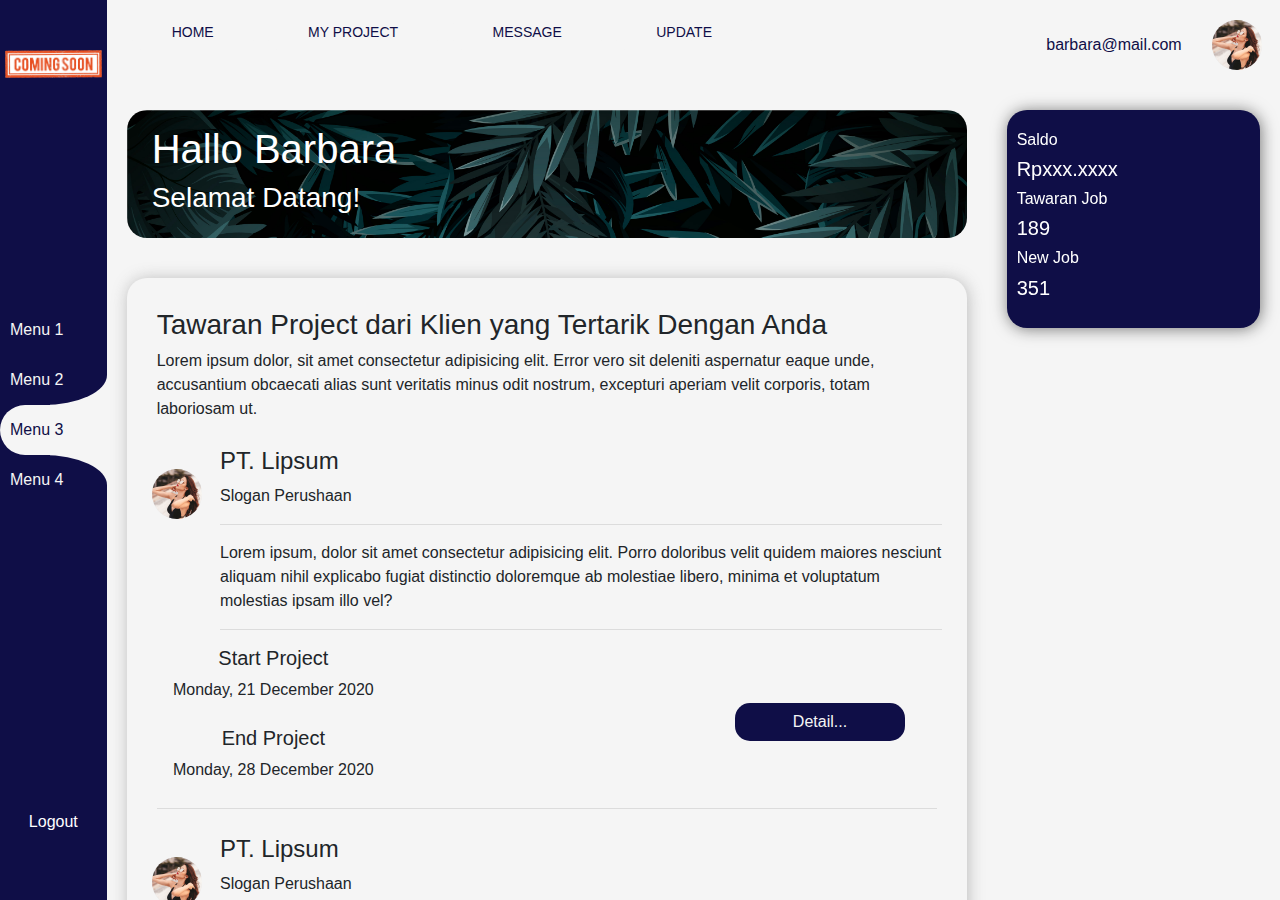
<file: talent/index.html>
<!doctype html>
<html lang="en">

<head>
  <!-- Required meta tags -->
  <meta http-equiv="Content-Type" content="text/html; charset=UTF-8">
  <meta http-equiv="X-UA-Compatible" content="IE=edge">
  <meta name="viewport" content="width=device-width, initial-scale=1.0, user-scalable=0, minimal-ui">
  <meta name="description" content="Gawija, Platform Agency Online">
  <meta name="keywords" content="Gawija, Agency, Talent, Client, Event Organizer, Banjarmasin, EO, SPG">
  <meta name="author" content="Borneo Media Teknologi">

  <!-- Bootstrap CSS -->

  <link rel="stylesheet" href="../assets/bootstrap-4.5.3-dist/css/bootstrap.min.css"
    integrity="sha384-TX8t27EcRE3e/ihU7zmQxVncDAy5uIKz4rEkgIXeMed4M0jlfIDPvg6uqKI2xXr2" crossorigin="anonymous">
  <link rel="stylesheet" href="../assets/css/style.css">
  <link rel="shortcut icon" href="../assets/images/icon/svg/icon-digawiai.svg" type="image/x-icon">

  <!-- ICON -->
  <link href="https://fonts.googleapis.com/icon?family=Material+Icons" rel="stylesheet">
  <link rel="stylesheet" type="text/css" href="../assets/external-assets/css/pages/icon.css">
  <title>Talent | Gawija</title>
</head>

<body>

  <div class="container-fluid">
    <div class="row">
      <!-- Begin::SideBar -->
      <div class="col-lg-1" id="sidebar">
        <!-- Begin::Logo -->
        <div class="row mobile">
          <div class="col-12 close-sidebar text-right">
            <a href="#!" class="material-icons" onclick="sidebar_close()">close</a>
          </div>
        </div>
        <div class="row">
          <div class="col-12 text-center d-logo">
            <img src="../assets/images/icon/logo/digawai-logo.png" class="logo" alt="logo" width="100%">
          </div>
        </div>
        <div class="row menu justify-content-end align-items-center">
          <div class="col-12 mn">
            <div class="menu-link menu-1"><a href="#!" class="menu-tag">Menu 1</a></div>
            <div class="menu-link menu-2"><a href="#!" class="menu-tag">Menu 2</a></div>
            <div class="menu-link active"><a href="#!" class="menu-tag">Menu 3</a></div>
            <div class="menu-link menu-4"><a href="#!" class="menu-tag">Menu 4</a></div>
          </div>
        </div>
        <div class="row logout">
          <div class="col-12 text-center"><a href="#!">Logout</a></div>
        </div>
        <!-- End::Logo -->
      </div>
      <!-- End::SideBar -->
      <!-- Begin::Content -->
      <div class="col-12 col-xs-12 col-sm-12 col-md-12 col-lg-11 col-xl-11" id="content">
        <!-- Begin::header-menu -->
        <div class="row header">
          <div class="col-lg-12">
            <div class="row">
              <div class="col-sm-12 nav-mobile" id="menu-top-mobile">
                <div class="row align-items-center">
                  <div class="col-10">
                    <div class="row align-items-center justify-content-start">
                      <div class="col-3 text-left">
                        <div class="img-profil">
                          <a href="#!"><img src="../assets/images/avatar/avatar-1.png" alt="avatar-user"
                              width="100%"></a>
                        </div>
                      </div>
                      <div class="col-9 text-left" id="username">
                        <a href="#!">barbara@mail.com</a>
                      </div>
                    </div>
                  </div>
                  <div class="col-2">
                    <button class="menu-sidebar" onclick="sidebar()">
                      <li class="material-icons">menu</li>
                    </button>
                  </div>
                </div>
              </div>
              <div class="col-sm-12 col-md-12 col-lg-9 top-menu">
                <a href="#!"><span class="ket-menu">HOME</span></a>
                <a href="#!"><span class="ket-menu">MY PROJECT</span></a>
                <a href="#!"><span class="ket-menu">MESSAGE</span></a>
                <a href="#!"><span class="ket-menu">UPDATE</span></a>
              </div>
              <div class="col-sm-12 col-md-12 col-lg-9 bottom-menu fixed-bottom">
                <div class="row">
                  <div class="col-3">
                    <a href="#!" class="material-icons icon-menu active">home</a>
                  </div>
                  <div class="col-3">
                    <a href="#!" class="material-icons icon-menu">work</a>
                  </div>
                  <div class="col-3">
                    <a href="#!" class="material-icons icon-menu">message</a>
                  </div>
                  <div class="col-3">
                    <a href="#!" class="material-icons icon-menu">update</a>
                  </div>
                </div>
              </div>
              <div class="col-sm-12 col-md-12 col-lg-3">
                <!-- profil -->
                <div class="row d-diri">
                  <div class="col-lg-12 text-right">
                    <div class="row align-items-center justify-content-end">
                      <div class="col-9 text-right">
                        <a href="#!">barbara@mail.com</a>
                      </div>
                      <div class="col-3 text-right">
                        <div class="img-profil">
                          <a href="#!" onclick="sidebar()"><img src="../assets/images/avatar/avatar-1.png"
                              alt="avatar-user" width="100%"></a>
                        </div>
                      </div>
                    </div>
                  </div>
                </div>
                <!-- profil -->
              </div>
            </div>
          </div>
        </div>
        <!-- End::header-menu -->
        <!-- Begin::isi -->
        <div class="row">
          <!-- Begin::Content -->
          <div class="col-lg-9 content-utama">
            <!-- Banner -->
            <div class="row d-banner align-items-center">
              <div class="col-lg-12 top-banner align-self-center">
                <h1>Hallo Barbara</h1>
                <h3>Selamat Datang!</h3>
              </div>
            </div>
            <!-- Banner -->
            <!-- div::content -->
            <div class="row d-content">
              <!-- Begin::Card -->
              <div class="col-lg-12 page-content">
                <h3>Tawaran Project dari Klien yang Tertarik Dengan Anda</h3>
                <p>
                  Lorem ipsum dolor, sit amet consectetur adipisicing elit. Error vero sit deleniti aspernatur eaque
                  unde, accusantium obcaecati alias sunt veritatis minus odit nostrum, excepturi aperiam velit corporis,
                  totam laboriosam ut.
                </p>
                <!-- Card-Begin::Content -->
                <div class="row">
                  <div class="col-12 card-content">
                    <div class="row align-items-center">
                      <div class="col-3 col-lg-1">
                        <div class="img-profil">
                          <a href="#!" onclick="sidebar()"><img src="../assets/images/avatar/avatar-1.png"
                              alt="avatar-user" width="100%"></a>
                        </div>
                      </div>
                      <div class="col-9 col-lg-11">
                        <h4>PT. Lipsum</h4>
                        <span>Slogan Perushaan</span>
                        <hr>
                      </div>
                    </div>
                    <div class="row">
                      <div class="col-12 col-lg-11 offset-lg-1">
                        <p>
                          Lorem ipsum, dolor sit amet consectetur adipisicing elit. Porro doloribus velit quidem maiores
                          nesciunt aliquam nihil explicabo fugiat distinctio doloremque ab molestiae libero, minima et
                          voluptatum molestias ipsam illo vel?
                        </p>
                        <hr>
                      </div>
                    </div>
                    <div class="row align-items-center justify-content-center">
                      <div class="col-12 col-lg-4 text-center">
                        <h5>Start Project</h5>
                        <span>Monday, 21 December 2020</span>
                        <br>&nbsp;
                        <h5>End Project</h5>
                        <span>Monday, 28 December 2020</span>
                      </div>
                      <div class="col-lg-4 offset-lg-4 text-center mt-3">
                        <a href="#!" class="btn btn-b1">Detail...</a>
                      </div>
                    </div>

                  </div>
                </div>
                <!-- Card-End::Content -->
                <hr>
                <!-- Card-Begin::Content -->
                <div class="row">
                  <div class="col-12 card-content">
                    <div class="row align-items-center">
                      <div class="col-3 col-lg-1">
                        <div class="img-profil">
                          <a href="#!" onclick="sidebar()"><img src="../assets/images/avatar/avatar-1.png"
                              alt="avatar-user" width="100%"></a>
                        </div>
                      </div>
                      <div class="col-9 col-lg-11">
                        <h4>PT. Lipsum</h4>
                        <span>Slogan Perushaan</span>
                        <hr>
                      </div>
                    </div>
                    <div class="row">
                      <div class="col-12 col-lg-11 offset-lg-1">
                        <p>
                          Lorem ipsum, dolor sit amet consectetur adipisicing elit. Porro doloribus velit quidem maiores
                          nesciunt aliquam nihil explicabo fugiat distinctio doloremque ab molestiae libero, minima et
                          voluptatum molestias ipsam illo vel?
                        </p>
                        <hr>
                      </div>
                    </div>
                    <div class="row align-items-center justify-content-center">
                      <div class="col-12 col-lg-4 text-center">
                        <h5>Start Project</h5>
                        <span>Monday, 21 December 2020</span>
                        <br>&nbsp;
                        <h5>End Project</h5>
                        <span>Monday, 28 December 2020</span>
                      </div>
                      <div class="col-lg-4 offset-lg-4 text-center mt-3">
                        <a href="#!" class="btn btn-b1">Detail...</a>
                      </div>
                    </div>

                  </div>
                </div>
                <!-- Card-End::Content -->
                <hr>
                <!-- Navigasi Detail -->
                <div class="row justify-content-center">
                  <div class="col-lg-3 text-center">
                    <a href="#!" class="btn btn-b2">Load More...</a>
                  </div>
                </div>
                <!-- Navigasi Detail -->
              </div>

              <!-- End::Card -->
            </div>
            <!-- div::content -->
            <!-- div::content -->
            <div class="row d-content">
              <!-- Begin::Card -->
              <div class="col-lg-12 page-content">
                <h3>Ajukan Dirimu Sebagai Talent</h3>
                <p>
                  Lorem ipsum dolor, sit amet consectetur adipisicing elit. Error vero sit deleniti aspernatur eaque
                  unde, accusantium obcaecati alias sunt veritatis minus odit nostrum, excepturi aperiam velit corporis,
                  totam laboriosam ut.
                </p>
                <!-- Card-Begin::Content -->
                <div class="row">
                  <div class="col-12 card-content">
                    <div class="row align-items-center">
                      <div class="col-3 col-lg-1">
                        <div class="img-profil">
                          <a href="#!" onclick="sidebar()"><img src="../assets/images/avatar/avatar-1.png"
                              alt="avatar-user" width="100%"></a>
                        </div>
                      </div>
                      <div class="col-9 col-lg-11">
                        <h4>PT. Lipsum</h4>
                        <span>Slogan Perushaan</span>
                        <hr>
                      </div>
                    </div>
                    <div class="row">
                      <div class="col-12 col-lg-11 offset-lg-1">
                        <p>
                          Lorem ipsum, dolor sit amet consectetur adipisicing elit. Porro doloribus velit quidem maiores
                          nesciunt aliquam nihil explicabo fugiat distinctio doloremque ab molestiae libero, minima et
                          voluptatum molestias ipsam illo vel?
                        </p>
                        <hr>
                      </div>
                    </div>
                    <div class="row align-items-center justify-content-center">
                      <div class="col-12 col-lg-4 text-center">
                        <h5>Start Project</h5>
                        <span>Monday, 21 December 2020</span>
                        <br>&nbsp;
                        <h5>End Project</h5>
                        <span>Monday, 28 December 2020</span>
                      </div>
                      <div class="col-lg-4 offset-lg-4 text-center mt-3">
                        <a href="#!" class="btn btn-b1">Detail...</a>
                      </div>
                    </div>

                  </div>
                </div>
                <!-- Card-End::Content -->
                <hr>
                <!-- Card-Begin::Content -->
                <div class="row">
                  <div class="col-12 card-content">
                    <div class="row align-items-center">
                      <div class="col-3 col-lg-1">
                        <div class="img-profil">
                          <a href="#!" onclick="sidebar()"><img src="../assets/images/avatar/avatar-1.png"
                              alt="avatar-user" width="100%"></a>
                        </div>
                      </div>
                      <div class="col-9 col-lg-11">
                        <h4>PT. Lipsum</h4>
                        <span>Slogan Perushaan</span>
                        <hr>
                      </div>
                    </div>
                    <div class="row">
                      <div class="col-12 col-lg-11 offset-lg-1">
                        <p>
                          Lorem ipsum, dolor sit amet consectetur adipisicing elit. Porro doloribus velit quidem maiores
                          nesciunt aliquam nihil explicabo fugiat distinctio doloremque ab molestiae libero, minima et
                          voluptatum molestias ipsam illo vel?
                        </p>
                        <hr>
                      </div>
                    </div>
                    <div class="row align-items-center justify-content-center">
                      <div class="col-12 col-lg-4 text-center">
                        <h5>Start Project</h5>
                        <span>Monday, 21 December 2020</span>
                        <br>&nbsp;
                        <h5>End Project</h5>
                        <span>Monday, 28 December 2020</span>
                      </div>
                      <div class="col-lg-4 offset-lg-4 text-center mt-3">
                        <a href="#!" class="btn btn-b1">Detail...</a>
                      </div>
                    </div>

                  </div>
                </div>
                <!-- Card-End::Content -->
                <hr>
                <!-- Navigasi Detail -->
                <div class="row justify-content-center">
                  <div class="col-lg-3 text-center">
                    <a href="#!" class="btn btn-b2">Load More...</a>
                  </div>
                </div>
                <!-- Navigasi Detail -->
              </div>

              <!-- End::Card -->
            </div>
            <!-- div::content -->

          </div>
          <!-- End::Content -->
          <!-- Begin::QuickAccses -->
          <div class="col-lg-3">
            <!-- Info -->
            <div class="row d-info sticky-top">
              <div class="col-lg-12 card-info">
                <h6>Saldo</h6>
                <h5>Rpxxx.xxxx</h5>
                <h6>Tawaran Job</h6>
                <h5>189</h5>
                <h6>New Job</h6>
                <h5>351</h5>
              </div>
            </div>
            <!-- Info -->
            <!-- History -->
            <!-- <div class="row d-history">
              <div class="col-lg-12 card-history">
                <h6>History</h6>
                <ul>
                  <li>List Nama Project</li>
                  <li>List Nama Project</li>
                  <li>List Nama Project</li>
                </ul>
              </div>
            </div> -->
            <!-- History -->
          </div>
          <!-- End::QuickAccses -->
        </div>
        <!-- End::isi -->
      </div>
      <!-- End::Content -->
    </div>
  </div>



  <!-- Option 2: jQuery, Popper.js, and Bootstrap JS -->
  <script src="https://code.jquery.com/jquery-3.5.1.slim.min.js"
    integrity="sha384-DfXdz2htPH0lsSSs5nCTpuj/zy4C+OGpamoFVy38MVBnE+IbbVYUew+OrCXaRkfj" crossorigin="anonymous">
  </script>
  <script src="../assets/bootstrap-4.5.3-dist/js/bootstrap.min.js"
    integrity="sha384-w1Q4orYjBQndcko6MimVbzY0tgp4pWB4lZ7lr30WKz0vr/aWKhXdBNmNb5D92v7s" crossorigin="anonymous">
  </script>
  <script src="https://cdn.jsdelivr.net/npm/popper.js@1.16.1/dist/umd/popper.min.js"
    integrity="sha384-9/reFTGAW83EW2RDu2S0VKaIzap3H66lZH81PoYlFhbGU+6BZp6G7niu735Sk7lN" crossorigin="anonymous">
  </script>
  <script src="https://ajax.googleapis.com/ajax/libs/jquery/3.5.1/jquery.min.js"></script>

  <!-- JS Lokal -->
  <script>
    // Sidebar
    function sidebar() {
      var element = document.getElementById("sidebar");
      element.classList.add("active");
    }

    function sidebar_close() {
      var element = document.getElementById("sidebar");
      element.classList.remove("active");
    }

    // Scroll
    $(window).on("scroll", function () {
      if ($(window).scrollTop() != 0) {
        $("#menu-top-mobile").addClass("scroll");
      } else {
        $("#menu-top-mobile").removeClass("scroll");
      }
    });

    // Sidebar Scroll
    $(window).on("scroll", function () {
      if ($(window).scrollTop() != 0) {
        $("#sidebar").removeClass("active");
      }
    });

  </script>
</body>

</html>
</file>
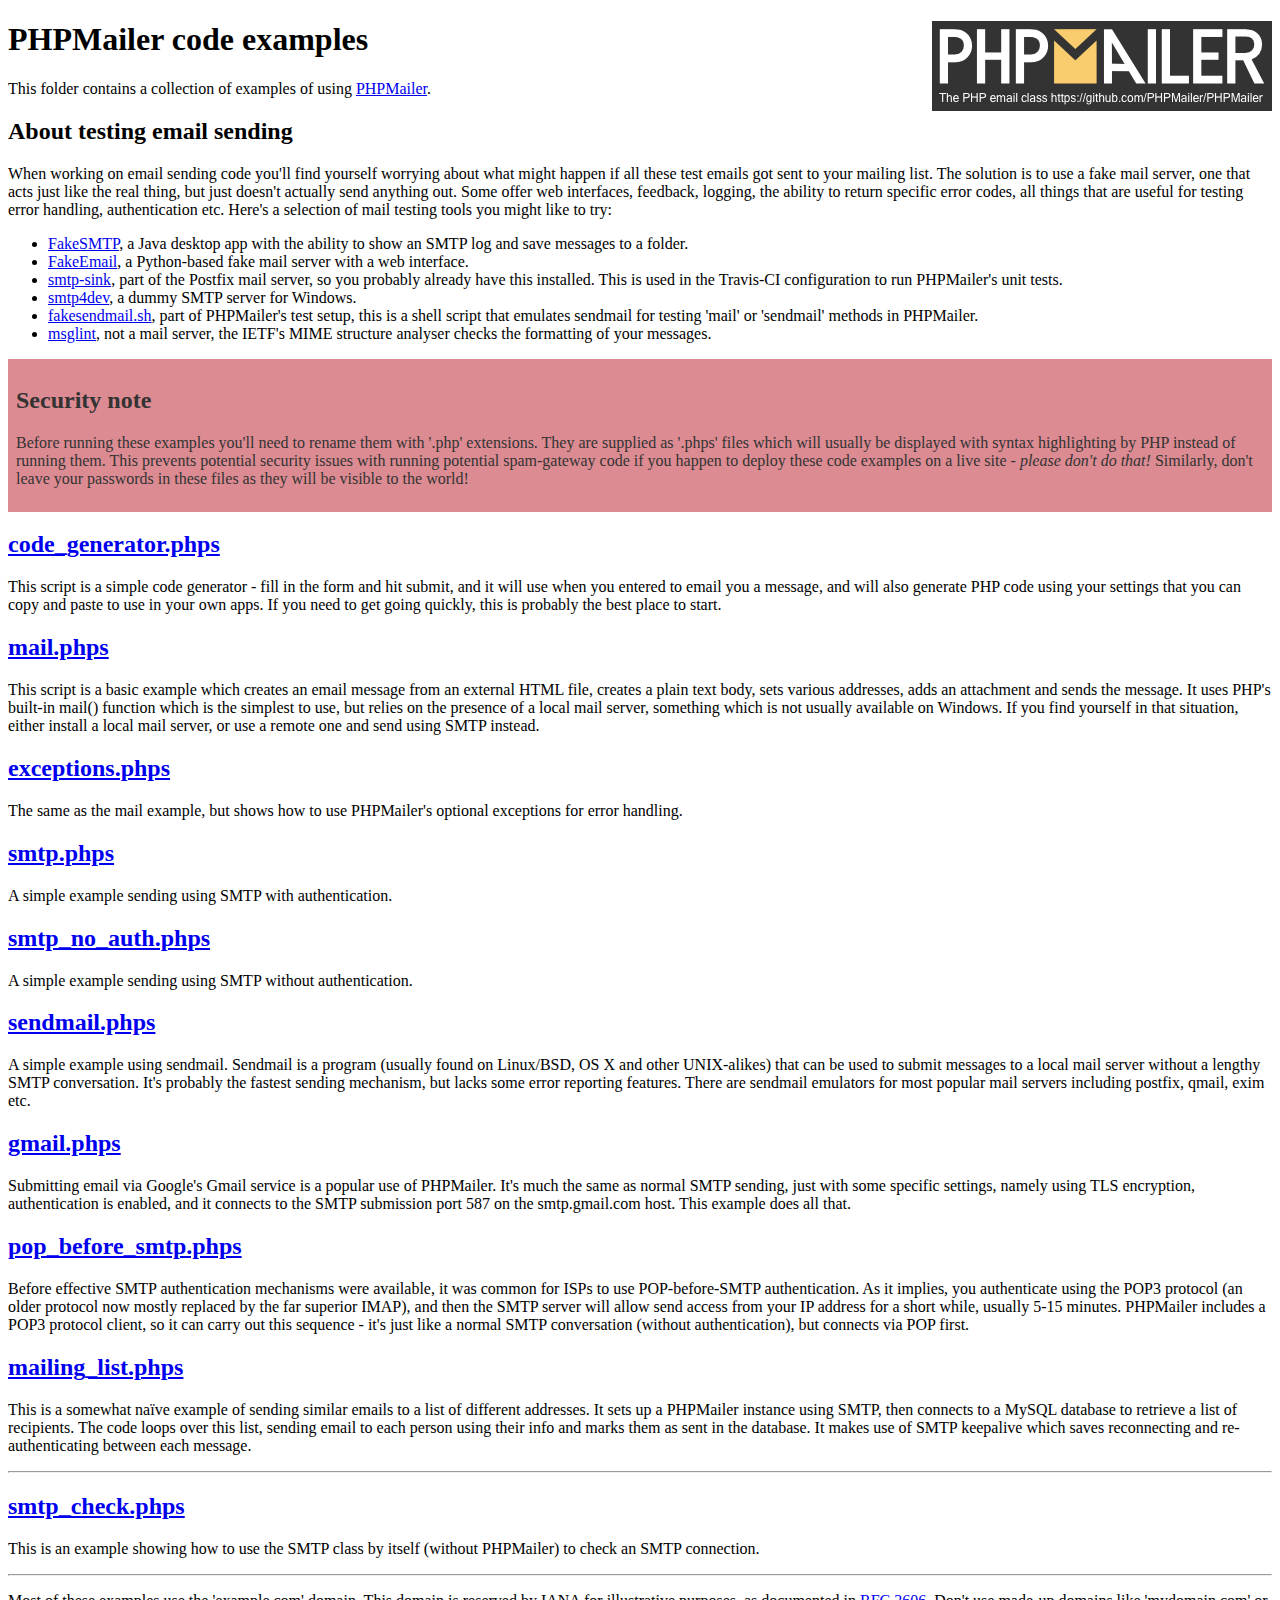
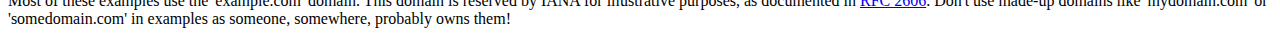
<file: assets/external-assets/PHPMailer/examples/index.html>
<!DOCTYPE html>
<html>
<head>
	<meta charset="UTF-8">
	<title>PHPMailer Examples</title>
</head>
<body>
<h1>PHPMailer code examples<a href="https://github.com/PHPMailer/PHPMailer"><img src="images/phpmailer.png" style="float:right; border:0;" alt="PHPMailer logo"></a></h1>
<p>This folder contains a collection of examples of using <a href="https://github.com/PHPMailer/PHPMailer">PHPMailer</a>.</p>
<h2>About testing email sending</h2>
<p>When working on email sending code you'll find yourself worrying about what might happen if all these test emails got sent to your mailing list. The solution is to use a fake mail server, one that acts just like the real thing, but just doesn't actually send anything out. Some offer web interfaces, feedback, logging, the ability to return specific error codes, all things that are useful for testing error handling, authentication etc. Here's a selection of mail testing tools you might like to try:</p>
<ul>
  <li><a href="https://github.com/Nilhcem/FakeSMTP">FakeSMTP</a>, a Java desktop app with the ability to show an SMTP log and save messages to a folder. </li>
  <li><a href="https://github.com/isotoma/FakeEmail">FakeEmail</a>, a Python-based fake mail server with a web interface.</li>
  <li><a href="http://www.postfix.org/smtp-sink.1.html">smtp-sink</a>, part of the Postfix mail server, so you probably already have this installed. This is used in the Travis-CI configuration to run PHPMailer's unit tests.</li>
  <li><a href="http://smtp4dev.codeplex.com">smtp4dev</a>, a dummy SMTP server for Windows.</li>
  <li><a href="https://github.com/PHPMailer/PHPMailer/blob/master/test/fakesendmail.sh">fakesendmail.sh</a>, part of PHPMailer's test setup, this is a shell script that emulates sendmail for testing 'mail' or 'sendmail' methods in PHPMailer.</li>
  <li><a href="http://tools.ietf.org/tools/msglint/">msglint</a>, not a mail server, the IETF's MIME structure analyser checks the formatting of your messages.</li>
</ul>
<div style="padding: 8px; color: #333333; background-color: #dc8b92">
<h2>Security note</h2>
<p>Before running these examples you'll need to rename them with '.php' extensions. They are supplied as '.phps' files which will usually be displayed with syntax highlighting by PHP instead of running them. This prevents potential security issues with running potential spam-gateway code if you happen to deploy these code examples on a live site - <em>please don't do that!</em> Similarly, don't leave your passwords in these files as they will be visible to the world!</p>
</div>
<h2><a href="code_generator.phps">code_generator.phps</a></h2>
<p>This script is a simple code generator - fill in the form and hit submit, and it will use when you entered to email you a message, and will also generate PHP code using your settings that you can copy and paste to use in your own apps. If you need to get going quickly, this is probably the best place to start.</p>
<h2><a href="mail.phps">mail.phps</a></h2>
<p>This script is a basic example which creates an email message from an external HTML file, creates a plain text body, sets various addresses, adds an attachment and sends the message. It uses PHP's built-in mail() function which is the simplest to use, but relies on the presence of a local mail server, something which is not usually available on Windows. If you find yourself in that situation, either install a local mail server, or use a remote one and send using SMTP instead.</p>
<h2><a href="exceptions.phps">exceptions.phps</a></h2>
<p>The same as the mail example, but shows how to use PHPMailer's optional exceptions for error handling.</p>
<h2><a href="smtp.phps">smtp.phps</a></h2>
<p>A simple example sending using SMTP with authentication.</p>
<h2><a href="smtp_no_auth.phps">smtp_no_auth.phps</a></h2>
<p>A simple example sending using SMTP without authentication.</p>
<h2><a href="sendmail.phps">sendmail.phps</a></h2>
<p>A simple example using sendmail. Sendmail is a program (usually found on Linux/BSD, OS X and other UNIX-alikes) that can be used to submit messages to a local mail server without a lengthy SMTP conversation. It's probably the fastest sending mechanism, but lacks some error reporting features. There are sendmail emulators for most popular mail servers including postfix, qmail, exim etc.</p>
<h2><a href="gmail.phps">gmail.phps</a></h2>
<p>Submitting email via Google's Gmail service is a popular use of PHPMailer. It's much the same as normal SMTP sending, just with some specific settings, namely using TLS encryption, authentication is enabled, and it connects to the SMTP submission port 587 on the smtp.gmail.com host. This example does all that.</p>
<h2><a href="pop_before_smtp.phps">pop_before_smtp.phps</a></h2>
<p>Before effective SMTP authentication mechanisms were available, it was common for ISPs to use POP-before-SMTP authentication. As it implies, you authenticate using the POP3 protocol (an older protocol now mostly replaced by the far superior IMAP), and then the SMTP server will allow send access from your IP address for a short while, usually 5-15 minutes. PHPMailer includes a POP3 protocol client, so it can carry out this sequence - it's just like a normal SMTP conversation (without authentication), but connects via POP first.</p>
<h2><a href="mailing_list.phps">mailing_list.phps</a></h2>
<p>This is a somewhat naïve example of sending similar emails to a list of different addresses. It sets up a PHPMailer instance using SMTP, then connects to a MySQL database to retrieve a list of recipients. The code loops over this list, sending email to each person using their info and marks them as sent in the database. It makes use of SMTP keepalive which saves reconnecting and re-authenticating between each message.</p>
<hr>
<h2><a href="smtp_check.phps">smtp_check.phps</a></h2>
<p>This is an example showing how to use the SMTP class by itself (without PHPMailer) to check an SMTP connection.</p>
<hr>
<p>Most of these examples use the 'example.com' domain. This domain is reserved by IANA for illustrative purposes, as documented in <a href="http://tools.ietf.org/html/rfc2606">RFC 2606</a>. Don't use made-up domains like 'mydomain.com' or 'somedomain.com' in examples as someone, somewhere, probably owns them!</p>
</body>
</html>
</file>
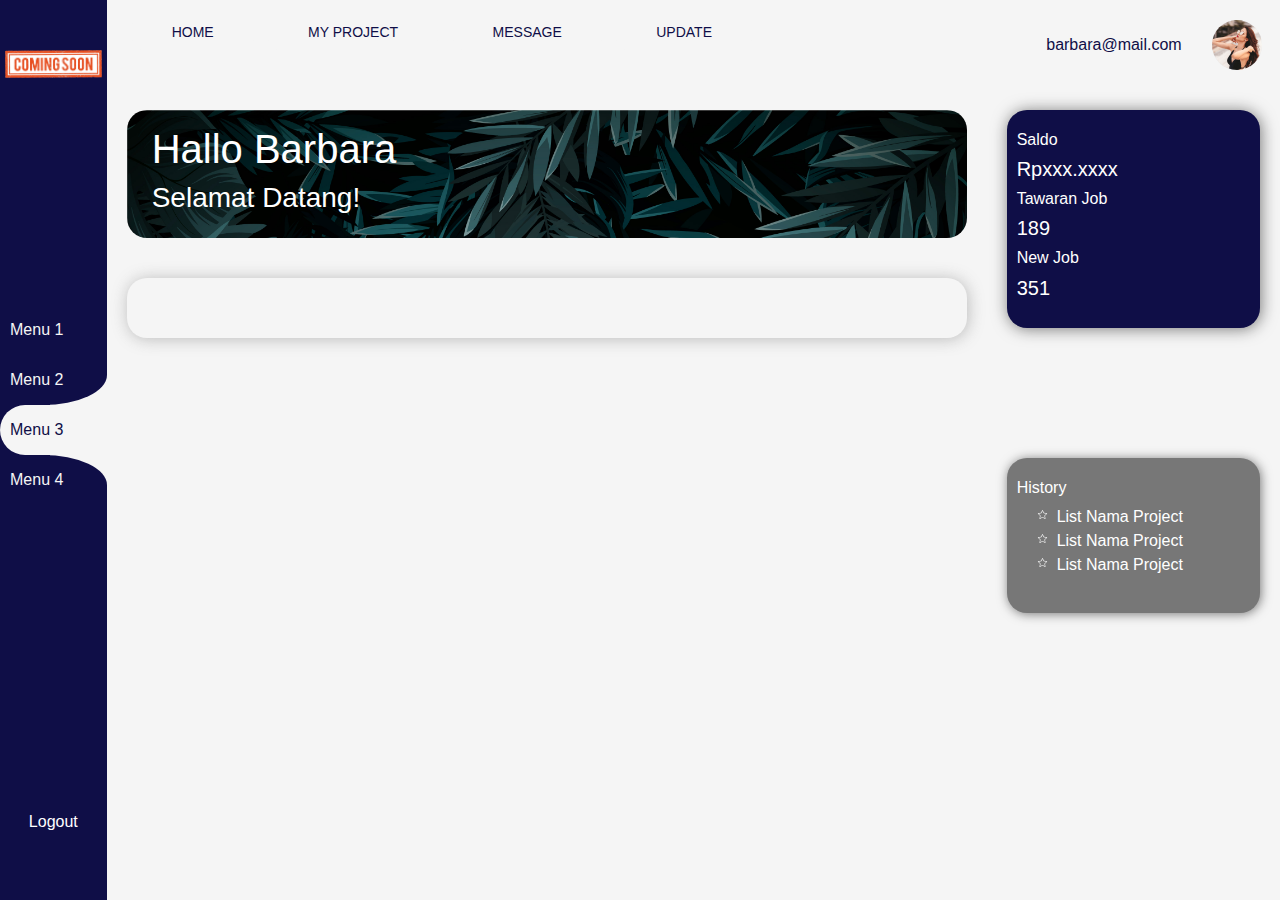
<file: client/index copy.html>
<!doctype html>
<html lang="en">
  <head>
    <!-- Required meta tags -->
    <meta charset="utf-8">
    <meta name="viewport" content="width=device-width, initial-scale=1, shrink-to-fit=no">

    <!-- Bootstrap CSS -->
    
    <link rel="stylesheet" href="../assets/bootstrap-4.5.3-dist/css/bootstrap.min.css" integrity="sha384-TX8t27EcRE3e/ihU7zmQxVncDAy5uIKz4rEkgIXeMed4M0jlfIDPvg6uqKI2xXr2" crossorigin="anonymous">
    <link rel="stylesheet" href="../assets/css/style.css">
    <link rel="shortcut icon" href="../assets/images/icon/svg/icon-digawiai.svg" type="image/x-icon">

    <!-- ICON -->
    <link href="https://fonts.googleapis.com/icon?family=Material+Icons" rel="stylesheet">
    <link rel="stylesheet" type="text/css" href="../assets/external-assets/css/pages/icon.css">
    <title>Talent | Digawiai</title>
  </head>
  <body>

    <div class="container-fluid">
      <div class="row">
        <!-- Begin::SideBar -->
          <div class="col-lg-1" id="sidebar">
            <!-- Begin::Logo -->
              <div class="row">
                <div class="col-12 text-center d-logo">
                  <img src="../assets/images/icon/logo/digawai-logo.png" class="logo" alt="logo" width="100%">
                </div>
              </div>
              <div class="row menu justify-content-end align-items-center">
                <div class="col-12 mn">
                  <div class="menu-link menu-1"><a href="#!" class="menu-tag">Menu 1</a></div>
                  <div class="menu-link menu-2"><a href="#!" class="menu-tag">Menu 2</a></div>
                  <div class="menu-link active"><a href="#!" class="menu-tag">Menu 3</a></div>
                  <div class="menu-link menu-4"><a href="#!" class="menu-tag">Menu 4</a></div>
                </div>
              </div>
              <div class="row logout">
                <div class="col-12 text-center"><a href="#!">Logout</a></div>
              </div>
            <!-- End::Logo -->
          </div>
        <!-- End::SideBar -->
        <!-- Begin::Content -->
          <div class="col-12 col-xs-12 col-sm-12 col-md-12 col-lg-11 col-xl-11" id="content">
            <!-- Begin::header-menu -->
              <div class="row sticky-top header">
                <div class="col-lg-12">
                  <div class="row">
                    <div class="col-sm-12 nav-mobile">
                      <div class="row">
                        <div class="col-10">
                          <div class="row align-items-center justify-content-start">
                            <div class="col-3 text-left">
                              <div class="img-profil">
                                <a href="#!"><img src="../assets/images/avatar/avatar-1.png" alt="avatar-user" width="100%"></a>
                              </div>
                            </div>
                            <div class="col-9 text-left">
                              <a href="#!">barbara@mail.com</a>
                            </div>
                          </div>
                        </div>
                        <div class="col-2">
                          <button class="menu-sidebar" onclick="sidebar()"><li class="material-icons icon-menu">menu</li></button>
                        </div>
                      </div>
                    </div>
                    <div class="col-sm-12 col-md-12 col-lg-9 top-menu">
                      <a href="#!"><li class="material-icons icon-menu">home</li><span class="ket-menu">HOME</span></a>
                      <a href="#!"><li class="material-icons icon-menu">work</li><span class="ket-menu">MY PROJECT</span></a>
                      <a href="#!"><li class="material-icons icon-menu">message</li><span class="ket-menu">MESSAGE</span></a>
                      <a href="#!"><li class="material-icons icon-menu">update</li><span class="ket-menu">UPDATE</span></a>
                    </div>
                    <div class="col-sm-12 col-md-12 col-lg-3">
                      <!-- profil -->
                        <div class="row d-diri">
                          <div class="col-lg-12 text-right">
                            <div class="row align-items-center justify-content-end">
                              <div class="col-9 text-right">
                                <a href="#!">barbara@mail.com</a>
                              </div>
                              <div class="col-3 text-right">
                                <div class="img-profil">
                                  <a href="#!" onclick="sidebar()"><img src="../assets/images/avatar/avatar-1.png" alt="avatar-user" width="100%"></a>
                                </div>
                              </div>
                            </div>
                          </div>
                        </div>
                      <!-- profil -->
                    </div>
                  </div>
                </div>
              </div>
            <!-- End::header-menu -->
            <!-- Begin::isi -->
            <div class="row">
              <!-- Begin::Content -->
                <div class="col-lg-9 content-utama">
                  <!-- Banner -->
                    <div class="row d-banner align-items-center">
                      <div class="col-lg-12 top-banner align-self-center">
                        <h1>Hallo Barbara</h1>
                        <h3>Selamat Datang!</h3>
                      </div>
                    </div>
                  <!-- Banner -->
                  <!-- div::content -->
                    <div class="row d-content">
                      <div class="col-lg-12 page-content">
                        <!-- .... -->
                      </div>
                    </div>
                  <!-- div::content -->
                </div>
              <!-- End::Content -->
              <!-- Begin::QuickAccses -->
                <div class="col-lg-3">
                  <!-- Info -->
                    <div class="row d-info">
                      <div class="col-lg-12 card-info">
                        <h6>Saldo</h6>
                        <h5>Rpxxx.xxxx</h5>
                        <h6>Tawaran Job</h6>
                        <h5>189</h5>
                        <h6>New Job</h6>
                        <h5>351</h5>
                      </div>
                    </div>
                  <!-- Info -->
                  <!-- History -->
                    <div class="row d-history">
                      <div class="col-lg-12 card-history">
                        <h6>History</h6>
                        <ul>
                          <li>List Nama Project</li>
                          <li>List Nama Project</li>
                          <li>List Nama Project</li>
                        </ul>
                      </div>
                    </div>
                  <!-- History -->
                </div>
              <!-- End::QuickAccses -->
            </div>
            <!-- End::isi -->
          </div>
        <!-- End::Content -->
      </div>
    </div>
    


    <!-- Option 2: jQuery, Popper.js, and Bootstrap JS -->
    <script src="https://code.jquery.com/jquery-3.5.1.slim.min.js" integrity="sha384-DfXdz2htPH0lsSSs5nCTpuj/zy4C+OGpamoFVy38MVBnE+IbbVYUew+OrCXaRkfj" crossorigin="anonymous"></script>
    <script src="../assets/bootstrap-4.5.3-dist/js/bootstrap.min.js" integrity="sha384-w1Q4orYjBQndcko6MimVbzY0tgp4pWB4lZ7lr30WKz0vr/aWKhXdBNmNb5D92v7s" crossorigin="anonymous"></script>
    <script src="https://cdn.jsdelivr.net/npm/popper.js@1.16.1/dist/umd/popper.min.js" integrity="sha384-9/reFTGAW83EW2RDu2S0VKaIzap3H66lZH81PoYlFhbGU+6BZp6G7niu735Sk7lN" crossorigin="anonymous"></script>
   
    <!-- JS Lokal -->
    <script>
      // Sidebar
      function sidebar() {
        var element = document.getElementById("sidebar");
        element.classList.add("active");
      }
    </script>
  </body>
</html>
</file>
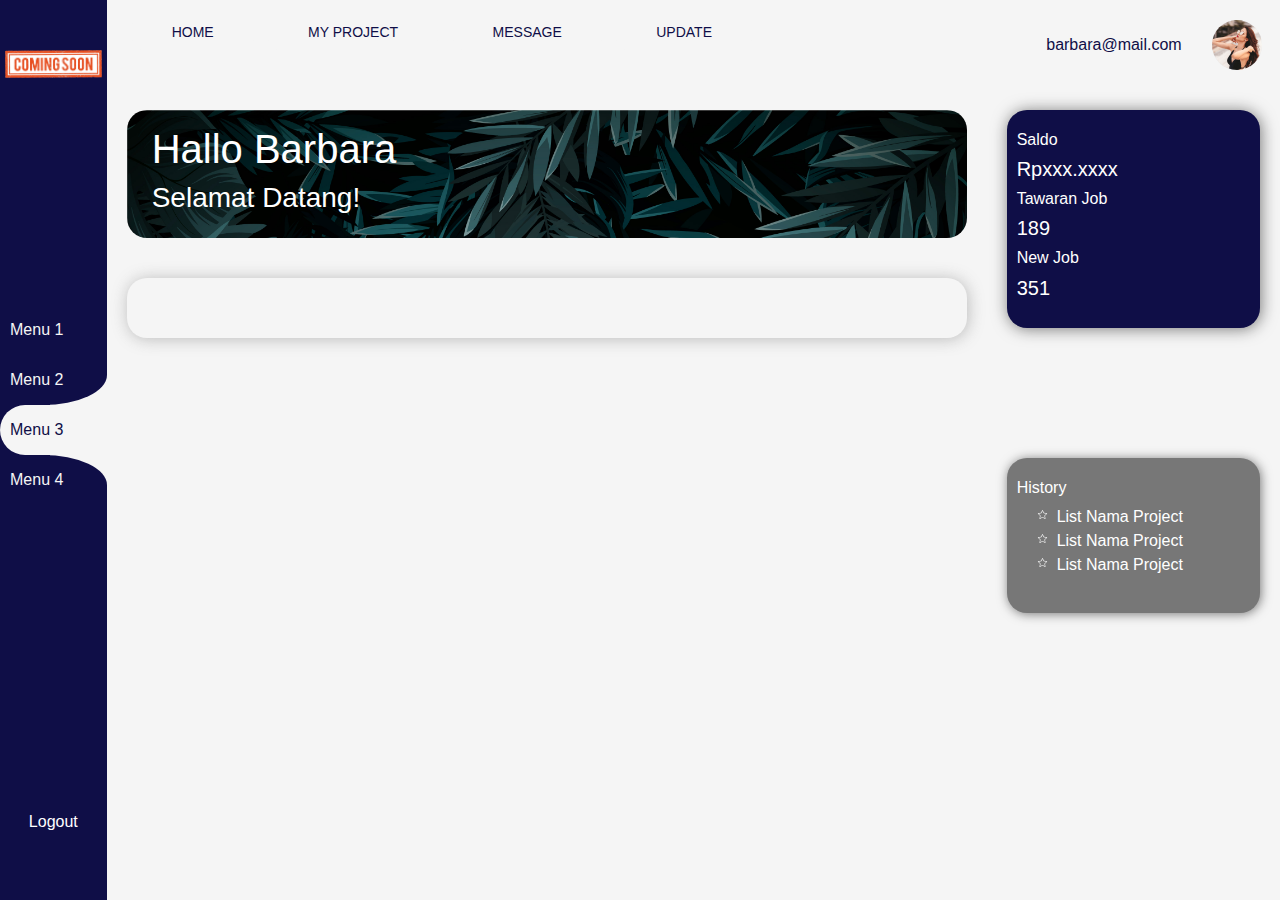
<file: talent/profil.html>
<!doctype html>
<html lang="en">

<head>
  <!-- Required meta tags -->
  <meta http-equiv="Content-Type" content="text/html; charset=UTF-8">
  <meta http-equiv="X-UA-Compatible" content="IE=edge">
  <meta name="viewport" content="width=device-width, initial-scale=1.0, user-scalable=0, minimal-ui">
  <meta name="description" content="Gawija, Platform Agency Online">
  <meta name="keywords" content="Gawija, Agency, Talent, Client, Event Organizer, Banjarmasin, EO, SPG">
  <meta name="author" content="Borneo Media Teknologi">

  <!-- Bootstrap CSS -->

  <link rel="stylesheet" href="../assets/bootstrap-4.5.3-dist/css/bootstrap.min.css"
    integrity="sha384-TX8t27EcRE3e/ihU7zmQxVncDAy5uIKz4rEkgIXeMed4M0jlfIDPvg6uqKI2xXr2" crossorigin="anonymous">
  <link rel="stylesheet" href="../assets/css/style.css">
  <link rel="shortcut icon" href="../assets/images/icon/svg/icon-digawiai.svg" type="image/x-icon">

  <!-- ICON -->
  <link href="https://fonts.googleapis.com/icon?family=Material+Icons" rel="stylesheet">
  <link rel="stylesheet" type="text/css" href="../assets/external-assets/css/pages/icon.css">
  <title>Profil | Gawija</title>
</head>

<body>

  <div class="container-fluid">
    <div class="row">
      <!-- Begin::SideBar -->
      <div class="col-lg-1" id="sidebar">
        <!-- Begin::Logo -->
        <div class="row mobile">
          <div class="col-12 close-sidebar text-right">
            <a href="#!" class="material-icons" onclick="sidebar_close()">close</a>
          </div>
        </div>
        <div class="row">
          <div class="col-12 text-center d-logo">
            <a href="index"><img src="../assets/images/icon/logo/digawai-logo.png" class="logo" alt="logo" width="100%"></a>
          </div>
        </div>
        <div class="row menu justify-content-end align-items-center">
          <div class="col-12 mn">
            <div class="menu-link menu-1"><a href="#!" class="menu-tag">Menu 1</a></div>
            <div class="menu-link menu-2"><a href="#!" class="menu-tag">Menu 2</a></div>
            <div class="menu-link active"><a href="#!" class="menu-tag">Menu 3</a></div>
            <div class="menu-link menu-4"><a href="#!" class="menu-tag">Menu 4</a></div>
          </div>
        </div>
        <div class="row logout">
          <div class="col-12 text-center"><a href="#!">Logout</a></div>
        </div>
        <!-- End::Logo -->
      </div>
      <!-- End::SideBar -->
      <!-- Begin::Content -->
      <div class="col-12 col-xs-12 col-sm-12 col-md-12 col-lg-11 col-xl-11" id="content">
        <!-- Begin::header-menu -->
        <div class="row header">
          <div class="col-lg-12">
            <div class="row">
              <div class="col-sm-12 nav-mobile" id="menu-top-mobile">
                <div class="row align-items-center">
                  <div class="col-10">
                    <div class="row align-items-center justify-content-start">
                      <div class="col-3 text-left">
                        <div class="img-profil">
                          <a href="profil"><img src="../assets/images/avatar/avatar-1.png" alt="avatar-user"
                              width="100%"></a>
                        </div>
                      </div>
                      <div class="col-9 text-left" id="username">
                        <a href="profil">barbara@mail.com</a>
                      </div>
                    </div>
                  </div>
                  <div class="col-2">
                    <button class="menu-sidebar" onclick="sidebar()">
                      <li class="material-icons">menu</li>
                    </button>
                  </div>
                </div>
              </div>
              <div class="col-sm-12 col-md-12 col-lg-9 top-menu">
                <a href="#!"><span class="ket-menu">HOME</span></a>
                <a href="#!"><span class="ket-menu">MY PROJECT</span></a>
                <a href="#!"><span class="ket-menu">MESSAGE</span></a>
                <a href="#!"><span class="ket-menu">UPDATE</span></a>
              </div>
              <div class="col-sm-12 col-md-12 col-lg-9 bottom-menu fixed-bottom">
                <div class="row">
                  <div class="col-3">
                    <a href="#!" class="material-icons icon-menu active">home</a>
                  </div>
                  <div class="col-3">
                    <a href="#!" class="material-icons icon-menu">work</a>
                  </div>
                  <div class="col-3">
                    <a href="#!" class="material-icons icon-menu">message</a>
                  </div>
                  <div class="col-3">
                    <a href="#!" class="material-icons icon-menu">update</a>
                  </div>
                </div>
              </div>
              <div class="col-sm-12 col-md-12 col-lg-3">
                <!-- profil -->
                <div class="row d-diri">
                  <div class="col-lg-12 text-right">
                    <div class="row align-items-center justify-content-end">
                      <div class="col-9 text-right">
                        <a href="profil">barbara@mail.com</a>
                      </div>
                      <div class="col-3 text-right">
                        <div class="img-profil">
                          <a href="profil" onclick="sidebar()"><img src="../assets/images/avatar/avatar-1.png"
                              alt="avatar-user" width="100%"></a>
                        </div>
                      </div>
                    </div>
                  </div>
                </div>
                <!-- profil -->
              </div>
            </div>
          </div>
        </div>
        <!-- End::header-menu -->
        <!-- Begin::isi -->
        <div class="row">
          <!-- Begin::Content -->
          <div class="col-lg-9 content-utama">
            <!-- Banner -->
            <div class="row d-banner align-items-center">
              <div class="col-lg-12 top-banner align-self-center">
                <h1>Hallo Barbara</h1>
                <h3>Selamat Datang!</h3>
              </div>
            </div>
            <!-- Banner -->
            <!-- div::content -->
            <div class="row d-content">
              <!-- Begin::Card -->
              <div class="col-lg-12 page-content"></div>

              <!-- End::Card -->
            </div>
            <!-- div::content -->

          </div>
          <!-- End::Content -->
          <!-- Begin::QuickAccses -->
          <div class="col-lg-3">
            <!-- Info -->
            <div class="row d-info sticky-top">
              <div class="col-lg-12 card-info">
                <h6>Saldo</h6>
                <h5>Rpxxx.xxxx</h5>
                <h6>Tawaran Job</h6>
                <h5>189</h5>
                <h6>New Job</h6>
                <h5>351</h5>
              </div>
            </div>
            <!-- Info -->
            <!-- History -->
            <div class="row d-history">
              <div class="col-lg-12 card-history">
                <h6>History</h6>
                <ul>
                  <li>List Nama Project</li>
                  <li>List Nama Project</li>
                  <li>List Nama Project</li>
                </ul>
              </div>
            </div>

            <div class="row jarak-bottom-menu"><div class="col-12">&nbsp;</div></div>
            <!-- History -->
          </div>
          <!-- End::QuickAccses -->
        </div>
        <!-- End::isi -->
      </div>
      <!-- End::Content -->
    </div>
  </div>



  <!-- Option 2: jQuery, Popper.js, and Bootstrap JS -->
  <script src="https://code.jquery.com/jquery-3.5.1.slim.min.js"
    integrity="sha384-DfXdz2htPH0lsSSs5nCTpuj/zy4C+OGpamoFVy38MVBnE+IbbVYUew+OrCXaRkfj" crossorigin="anonymous">
  </script>
  <script src="../assets/bootstrap-4.5.3-dist/js/bootstrap.min.js"
    integrity="sha384-w1Q4orYjBQndcko6MimVbzY0tgp4pWB4lZ7lr30WKz0vr/aWKhXdBNmNb5D92v7s" crossorigin="anonymous">
  </script>
  <script src="https://cdn.jsdelivr.net/npm/popper.js@1.16.1/dist/umd/popper.min.js"
    integrity="sha384-9/reFTGAW83EW2RDu2S0VKaIzap3H66lZH81PoYlFhbGU+6BZp6G7niu735Sk7lN" crossorigin="anonymous">
  </script>
  <script src="https://ajax.googleapis.com/ajax/libs/jquery/3.5.1/jquery.min.js"></script>

  <!-- JS Lokal -->
  <script>
    // Sidebar
    function sidebar() {
      var element = document.getElementById("sidebar");
      element.classList.add("active");
    }

    function sidebar_close() {
      var element = document.getElementById("sidebar");
      element.classList.remove("active");
    }

    // Scroll
    $(window).on("scroll", function () {
      if ($(window).scrollTop() != 0) {
        $("#menu-top-mobile").addClass("scroll");
      } else {
        $("#menu-top-mobile").removeClass("scroll");
      }
    });

    // Sidebar Scroll
    $(window).on("scroll", function () {
      if ($(window).scrollTop() != 0) {
        $("#sidebar").removeClass("active");
      }
    });

  </script>
</body>

</html>
</file>
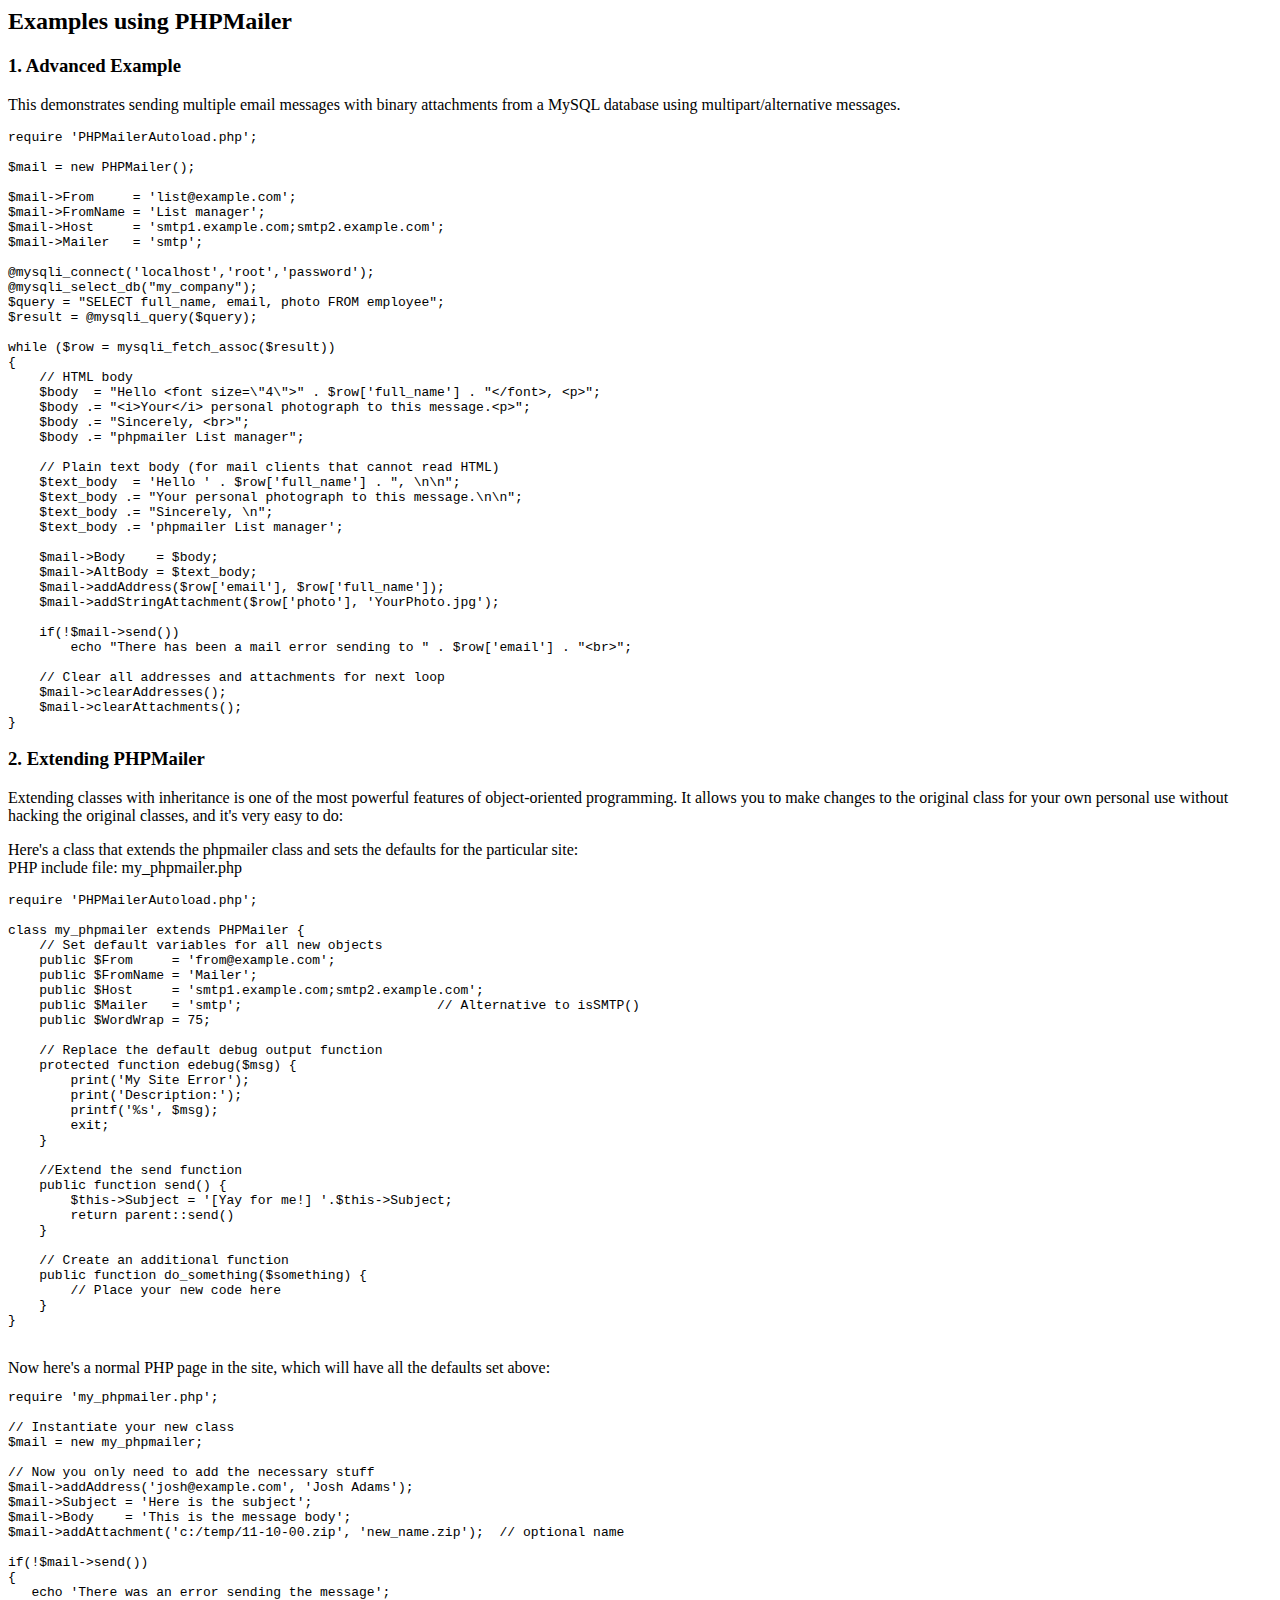
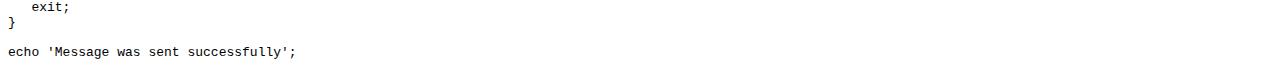
<file: assets/external-assets/PHPMailer/docs/extending.html>
<html>
<head>
<title>Examples using phpmailer</title>
</head>

<body>

<h2>Examples using PHPMailer</h2>

<h3>1. Advanced Example</h3>
<p>

This demonstrates sending multiple email messages with binary attachments
from a MySQL database using multipart/alternative messages.<p>

<pre>
require 'PHPMailerAutoload.php';

$mail = new PHPMailer();

$mail->From     = 'list@example.com';
$mail->FromName = 'List manager';
$mail->Host     = 'smtp1.example.com;smtp2.example.com';
$mail->Mailer   = 'smtp';

@mysqli_connect('localhost','root','password');
@mysqli_select_db("my_company");
$query = "SELECT full_name, email, photo FROM employee";
$result = @mysqli_query($query);

while ($row = mysqli_fetch_assoc($result))
{
    // HTML body
    $body  = "Hello &lt;font size=\"4\"&gt;" . $row['full_name'] . "&lt;/font&gt;, &lt;p&gt;";
    $body .= "&lt;i&gt;Your&lt;/i&gt; personal photograph to this message.&lt;p&gt;";
    $body .= "Sincerely, &lt;br&gt;";
    $body .= "phpmailer List manager";

    // Plain text body (for mail clients that cannot read HTML)
    $text_body  = 'Hello ' . $row['full_name'] . ", \n\n";
    $text_body .= "Your personal photograph to this message.\n\n";
    $text_body .= "Sincerely, \n";
    $text_body .= 'phpmailer List manager';

    $mail->Body    = $body;
    $mail->AltBody = $text_body;
    $mail->addAddress($row['email'], $row['full_name']);
    $mail->addStringAttachment($row['photo'], 'YourPhoto.jpg');

    if(!$mail->send())
        echo "There has been a mail error sending to " . $row['email'] . "&lt;br&gt;";

    // Clear all addresses and attachments for next loop
    $mail->clearAddresses();
    $mail->clearAttachments();
}
</pre>
<p>

<h3>2. Extending PHPMailer</h3>
<p>

Extending classes with inheritance is one of the most
powerful features of object-oriented programming. It allows you to make changes to the
original class for your own personal use without hacking the original
classes, and it's very easy to do:

<p>
Here's a class that extends the phpmailer class and sets the defaults
for the particular site:<br>
PHP include file: my_phpmailer.php
<p>

<pre>
require 'PHPMailerAutoload.php';

class my_phpmailer extends PHPMailer {
    // Set default variables for all new objects
    public $From     = 'from@example.com';
    public $FromName = 'Mailer';
    public $Host     = 'smtp1.example.com;smtp2.example.com';
    public $Mailer   = 'smtp';                         // Alternative to isSMTP()
    public $WordWrap = 75;

    // Replace the default debug output function
    protected function edebug($msg) {
        print('My Site Error');
        print('Description:');
        printf('%s', $msg);
        exit;
    }

    //Extend the send function
    public function send() {
        $this->Subject = '[Yay for me!] '.$this->Subject;
        return parent::send()
    }

    // Create an additional function
    public function do_something($something) {
        // Place your new code here
    }
}
</pre>
<br>
Now here's a normal PHP page in the site, which will have all the defaults set above:<br>

<pre>
require 'my_phpmailer.php';

// Instantiate your new class
$mail = new my_phpmailer;

// Now you only need to add the necessary stuff
$mail->addAddress('josh@example.com', 'Josh Adams');
$mail->Subject = 'Here is the subject';
$mail->Body    = 'This is the message body';
$mail->addAttachment('c:/temp/11-10-00.zip', 'new_name.zip');  // optional name

if(!$mail->send())
{
   echo 'There was an error sending the message';
   exit;
}

echo 'Message was sent successfully';
</pre>
</body>
</html>
</file>
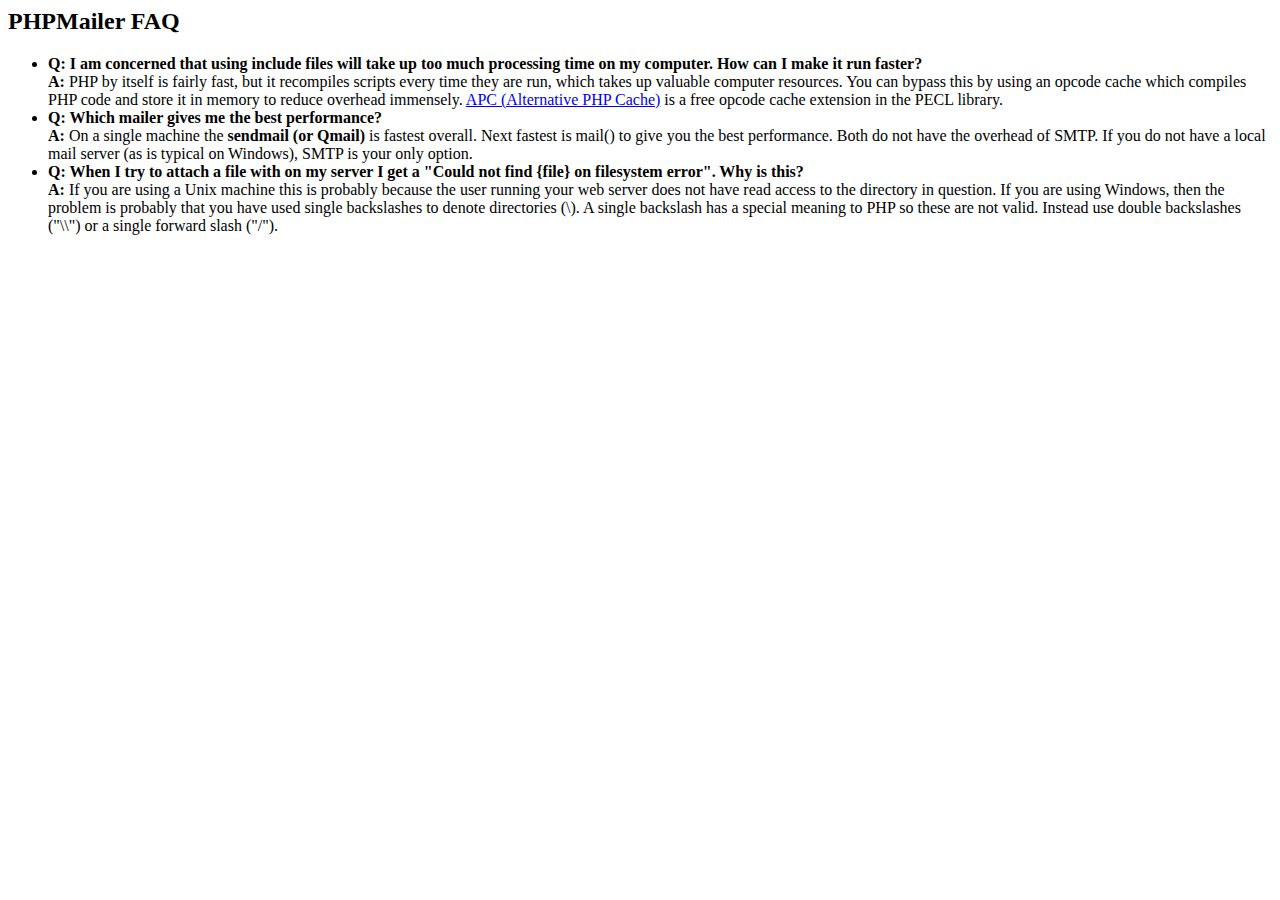
<file: assets/external-assets/PHPMailer/docs/faq.html>
﻿<html>
<head>
<title>PHPMailer FAQ</title>
</head>
<body>
<h2>PHPMailer FAQ</h2>
<ul>
    <li><strong>Q: I am concerned that using include files will take up too much
    processing time on my computer. How can I make it run faster?</strong><br>
    <strong>A:</strong> PHP by itself is fairly fast, but it recompiles scripts every time they are run, which takes up valuable
    computer resources. You can bypass this by using an opcode cache which compiles
    PHP code and store it in memory to reduce overhead immensely. <a href="http://www.php.net/apc/">APC
    (Alternative PHP Cache)</a> is a free opcode cache extension in the PECL library.</li>
    <li><strong>Q: Which mailer gives me the best performance?</strong><br>
    <strong>A:</strong> On a single machine the <strong>sendmail (or Qmail)</strong> is fastest overall.
    Next fastest is mail() to give you the best performance. Both do not have the overhead of SMTP.
    If you do not have a local mail server (as is typical on Windows), SMTP is your only option.</li>
    <li><strong>Q: When I try to attach a file with on my server I get a
    "Could not find {file} on filesystem error". Why is this?</strong><br>
    <strong>A:</strong> If you are using a Unix machine this is probably because the user
    running your web server does not have read access to the directory in question. If you are using Windows,
    then the problem is probably that you have used single backslashes to denote directories (\).
    A single backslash has a special meaning to PHP so these are not
    valid. Instead use double backslashes ("\\") or a single forward
    slash ("/").</li>
</ul>
</body>
</html>
</file>
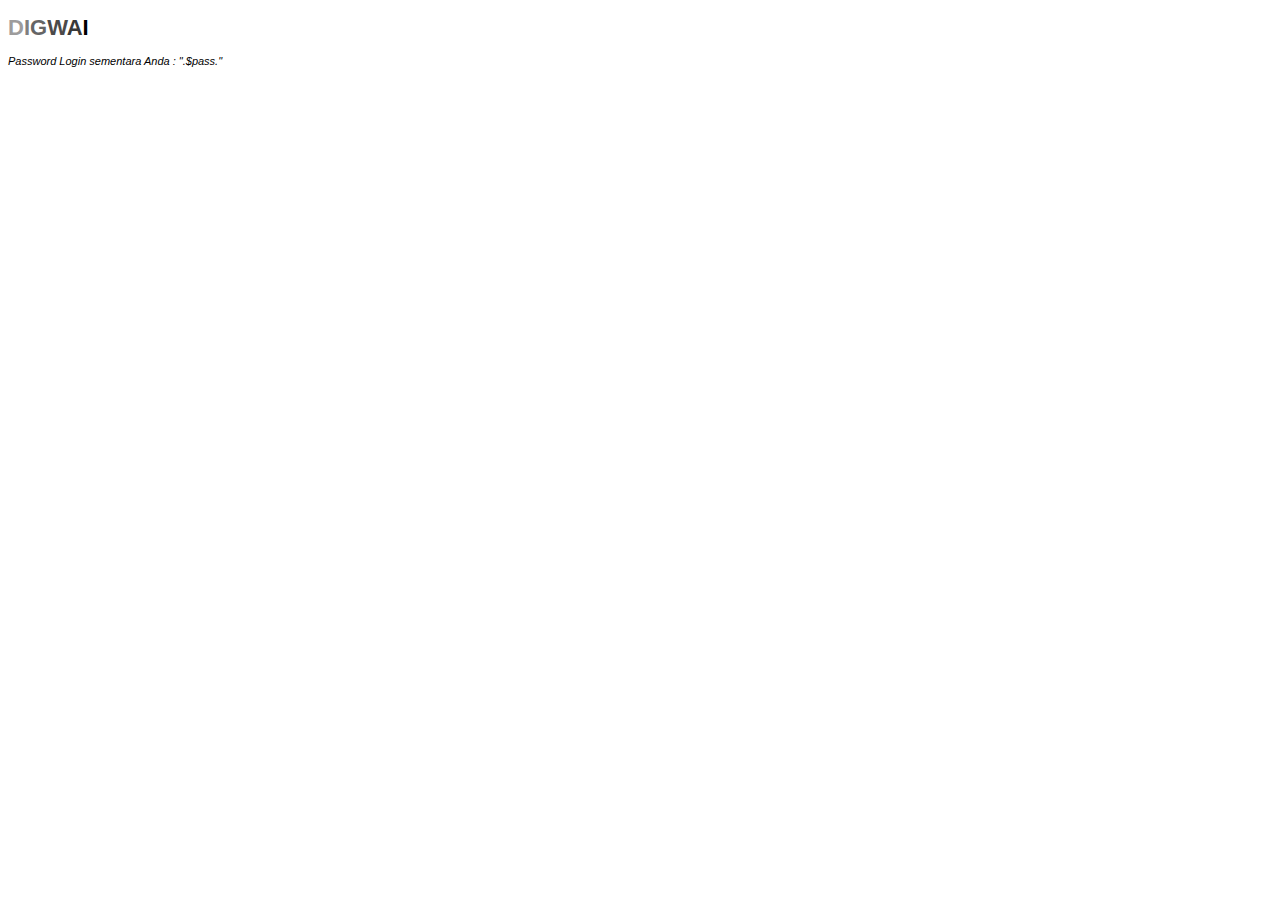
<file: assets/external-assets/PHPMailer/examples/contents.html>
<!DOCTYPE HTML PUBLIC "-//W3C//DTD HTML 4.01 Transitional//EN" "http://www.w3.org/TR/html4/loose.dtd">
<html>
<head>
  <meta http-equiv="Content-Type" content="text/html; charset=iso-8859-1">
  <title>Digwai || Verifikasi Email</title>
</head>
<body>
<div style="width: 640px; font-family: Arial, Helvetica, sans-serif; font-size: 11px;">
  <h1><b style='color:#9d9c9c;'>D</b><b style='color:#807f7f;'>I</b><b style='color:#656565;'>G</b><b style='color:#4b4a4a;'>W</b><b style='color:#393939;'>A</b><b>I</b></h1>
  <div align="center">

</div>
  <p><i>Password Login sementara Anda : ".$pass."</i></p>
</div>
</body>
</html>
</file>
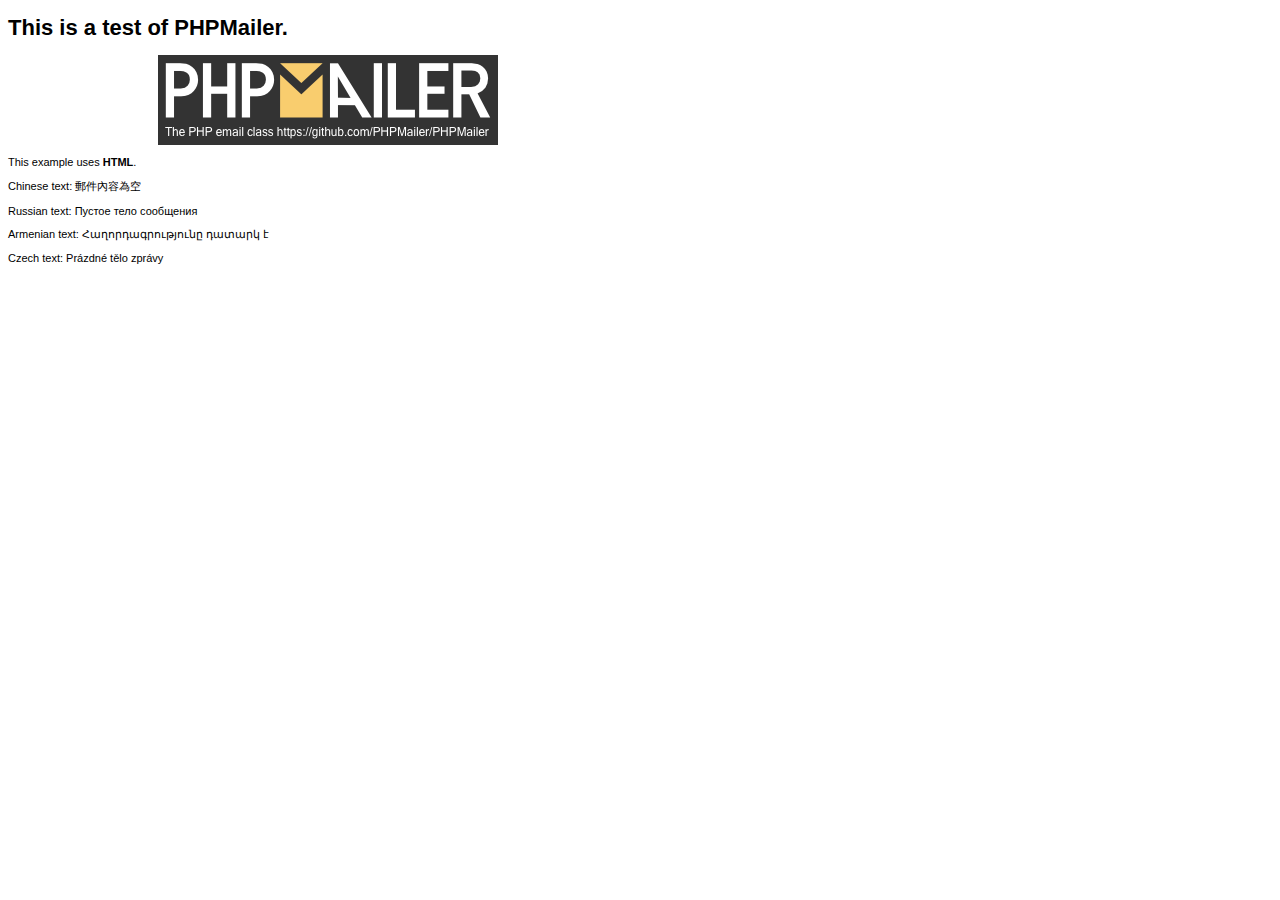
<file: assets/external-assets/PHPMailer/examples/contentsutf8.html>
<!DOCTYPE HTML PUBLIC "-//W3C//DTD HTML 4.01 Transitional//EN" "http://www.w3.org/TR/html4/loose.dtd">
<html>
<head>
  <meta http-equiv="Content-Type" content="text/html; charset=utf-8">
  <title>PHPMailer Test</title>
</head>
<body>
<div style="width: 640px; font-family: Arial, Helvetica, sans-serif; font-size: 11px;">
  <h1>This is a test of PHPMailer.</h1>
  <div align="center">
    <a href="https://github.com/PHPMailer/PHPMailer/"><img src="images/phpmailer.png" height="90" width="340" alt="PHPMailer rocks"></a>
  </div>
  <p>This example uses <strong>HTML</strong>.</p>
  <p>Chinese text: 郵件內容為空</p>
  <p>Russian text: Пустое тело сообщения</p>
  <p>Armenian text: Հաղորդագրությունը դատարկ է</p>
  <p>Czech text: Prázdné tělo zprávy</p>
</div>
</body>
</html>
</file>
<file: assets/css/style.css>
/* CSS */
html {
    height: 100%;
}
body {
    height: 100%;
    background-color: whitesmoke;
    margin: 0px;
}


#sidebar {
    padding: 0px !important;
    color: white;
    /* background-color: #0f0e47; */
    height: 100vh;
    overflow: hidden;
}

#content {
    background-color: whitesmoke;
    height: 100vh;
    overflow: scroll;
}

/* Sidebar */
.logo {
    margin-top: 50px;
    position: absolute;
    z-index: 2;
    top: 0px;
    left: 0px;
    right: 0px;
    padding: 0px 20px;
}

.menu {
    /* background-color: #0f0e47; */
    height: 90vh;
}

.mn {}

.mn::before {
    content: '';
    width: 50px;
    height: 100vh;
    background-color: #0f0e47;
    position: absolute;
    z-index: -1;
}

.mn::after {
    content: ' ';
    width: 100%;
    height: 100vh;
    background-color: #0f0e47;
    position: absolute;
    z-index: -1;
    right: 0px;
}

.menu-link {
    /* margin: 10px 0px; */
    background-color: #0f0e47;
    padding: 13px 0px 13px 10px;
    width: 100%;
    /* margin: 0px 0px 0px 10px; */
    /* text-align: center; */
}

.menu-link.active {
    /* position: absolute; */
    z-index: 1;
    background-color: whitesmoke;
    color: #0f0e47;
    border-top-left-radius: 30px;
    border-bottom-left-radius: 30px;
}

.menu-link::before {
    background-color: #0f0e47;
    width: 100%;
    height: 40vh;
    position: absolute;
    z-index: 1;
    left: 0px;
    bottom: 200px;
    padding: 0px;
    content: '';
    /* border-bottom-right-radius: 70px; */
}

.menu-link.menu-1 {
    /* border-bottom-right-radius: 40%; */
}

.menu-link.menu-2 {
    /* border-top-right-radius: 90px; */
    border-bottom-right-radius: 60%;
}

.menu-link.menu-3 {
    /* border-top-right-radius: 60%; */
}

.menu-link.menu-4 {
    border-top-right-radius: 60%;
}

.menu-link a {
    /* background-color: whitesmoke; */
    color: whitesmoke;
    /* padding: 15px; */
}

.menu-link.active a {
    color: #0f0e47;
}

.logout {
    height: 20vh;
    background-color: #0f0e47;
    padding: 0px;
}

.logout a {
    text-decoration: none;
    color: #fff;
}

.logout a:hover {
    text-decoration: underline;
}

/* Sidebar */

/* Top Menu */
.header {
    /* background-color: aqua; */
}

.top-menu {
    /* background-color: brown; */
    padding: 20px 20px;
}

.top-menu a {
    margin: 0px 5px;
    background-color: whitesmoke;
    padding: 10px 40px;
    color: #0f0e47;
    font-size: 14px;
    text-decoration: none;
    transition: 0.7s;
    border-radius: 10px;
}

.top-menu a:hover {
    padding: 10px 50px;
    background-color: #0f0e47;
    color: #fff;
    transition: 0.7s;
    border-radius: 10px;
    box-shadow: 1px 1px 16px #7777;
}

.top-menu a .ket-menu {
    display: inline;
}

.top-menu a .icon-menu {
    display: none;
}

.bottom-menu{
    display: none;
}



/* Nav Mobile */
.nav-mobile {
    display: none;
}

/* Profil */
.d-diri {
    padding: 20px;
    /* background-color: #0f0e47; */
}

.d-diri a {
    text-decoration: none;
    color: #0f0e47;
}

.img-profil {
    background-image: url(../images/avatar/empty.jpg);
    width: 50px;
    height: 50px;
    border-radius: 40px;
    overflow: hidden;
}

/* Top Menu */

/* Content */
/* c-banner */
.d-banner {
    padding: 20px;
}

.top-banner {
    padding: 15px 25px;
    color: #fff;
    overflow: hidden;
    background-image: url(../images/gallery/banner-1.jpg);
    background-size: cover;
    border-radius: 20px;
}

/* page-content */
.d-content {
    padding: 20px;
}

.page-content {
    background-color: whitesmoke;
    /* height: 60vh; */
    padding: 30px;
    border-radius: 20px;
    box-shadow: 1px 1px 16px #7777;
}

.card-content{
    /* background-color: #0f0e47; */
    padding: 10px;
}

/* Content */

/* Quick Info */
.d-info {
    padding: 20px;
    margin-bottom: 10vh;
}

.card-info {
    color: #fff;
    padding: 20px 10px;
    background-color: #0f0e47;
    box-shadow: 1px 1px 16px #777;
    border-radius: 20px;
}

.d-history {
    padding: 20px;
}

.card-history {
    color: #fff;
    padding: 20px 10px;
    background-color: #777;
    box-shadow: 1px 1px 11px #777;
    border-radius: 20px;
}

.card-history li {
    list-style-image: url(../images/icon/svg/star.svg);
    /* width: 10px; */
}

/* BUtton */
.btn-b1{
    background-color: #0f0e47;
    width: 70%;
    color: whitesmoke;
    border-radius: 15px;
    transition: 0.7s;
}
.btn-b1:hover{
    transition: 0.7s;
    background-color: #101038;
    color: white;
}
.btn-b2{
    background-color: #ec5700;
    width: 100%;
    color: whitesmoke;
    border-radius: 15px;
    transition: 0.7s;
}
.btn-b2:hover{
    transition: 0.7s;
    background-color: #be4600;
    color: white;
}

/* Class Reponsive */
.desktop{
    display: inline;
}
.mobile{
    display: none;
}

/* Quick Info */

/* ----------------------------------------------------------------------------------------------------------------------------- */
/* ----------------------------------------------------------------------------------------------------------------------------- */
/* ----------------------------------------------------------------------------------------------------------------------------- */
/* Responsive */
@media screen and (min-width:1230px) {
    /* Begin::Dekstop */

}

/* @media screen and (min-width: 680px) and (max-width: 1229px) {
    Begin::tampilan tablet

} */

@media screen and (max-width:1229px) {

    /* Begin::Mobile */
    /* Class Reponsive */
    .desktop{
        display: none;
    }
    .mobile{
        display: inline;
    }
    #sidebar {
        position: absolute;
        top: -100vh;
        transition: 0.7s;
        z-index: 1031;
    }

    #sidebar.active {
        display: show !important;
        position: relative;
        top: 0px;
        transition: 0.7s;
    }

    .top-menu {
        /* background-color: brown; */
        display: none;
        padding: 15px 0px;
        background-color: #0f0e47;
        text-align: center;
    }

    .bottom-menu {
        display: inline;
        padding: 13px 10px;
        background-color: #0f0e47;
        text-align: center;
    }

    .bottom-menu a {
        background-color: whitesmoke;
        padding: 10px !important;
        color: #0f0e47;
        font-size: 24px;
        text-decoration: none;
        transition: 0.7s;
        border-radius: 10px;
    }

    .bottom-menu a:hover {
        /* padding: 10px 50px; */
        background-color: #0f0e47;
        color: #fff;
        transition: 0.7s;
        border-radius: 10px;
        box-shadow: 1px 1px 16px #7777;
    }

    .bottom-menu a.active{
        background-color: #ec5700;
        padding: 10px !important;
        color: #fff;
        font-size: 24px;
        text-decoration: none;
        transition: 0.7s;
        border-radius: 10px;
    }

    .d-diri {
        display: none;
    }

    /* Nav Mobile */
    .nav-mobile {
        display: inline;
        padding: 20px;
        /* background-color: #0f0e47; */
    }
    
    .nav-mobile.scroll {
        display: inline;
        background-color: #0f0e47;
        color: white;
    }
    
    .nav-mobile.scroll a{
        color: white;
    }

    .menu-sidebar {
        color: #fff;
        background-color: #0f0e47;
        border: none;
        padding: 5px;
        width: 35px;
        height: 35px;
        border-radius: 40px;
    }

    #username a {
        color: #0f0e47;
        text-decoration: none;
    }

    /* sidebar close btn */
    .close-sidebar{
        top: 0px;
        position: absolute; 
        z-index: 1032;
    }
    .close-sidebar a{
        color: whitesmoke; 
        padding: 40px 10px;
    }

}

/* END RESPONSIF */
</file>
<file: assets/external-assets/css/pages/icon.css>
/*----------------------------------------
    icon page
------------------------------------------*/
.icon-demo
{
    line-height: 50px;
}

.icon-container i
{
    font-size: 3em;

    display: block;

    margin-bottom: 10px;
}

.icon-container .icon-preview
{
    height: 120px;

    text-align: center;
}

.icon-holder
{
    display: block;
    float: left;

    width: 150px;
    height: 115px;
    margin: 0 0 15px 0;

    text-align: center;
}

.icon-holder p
{
    margin: 0;
}
</file>
